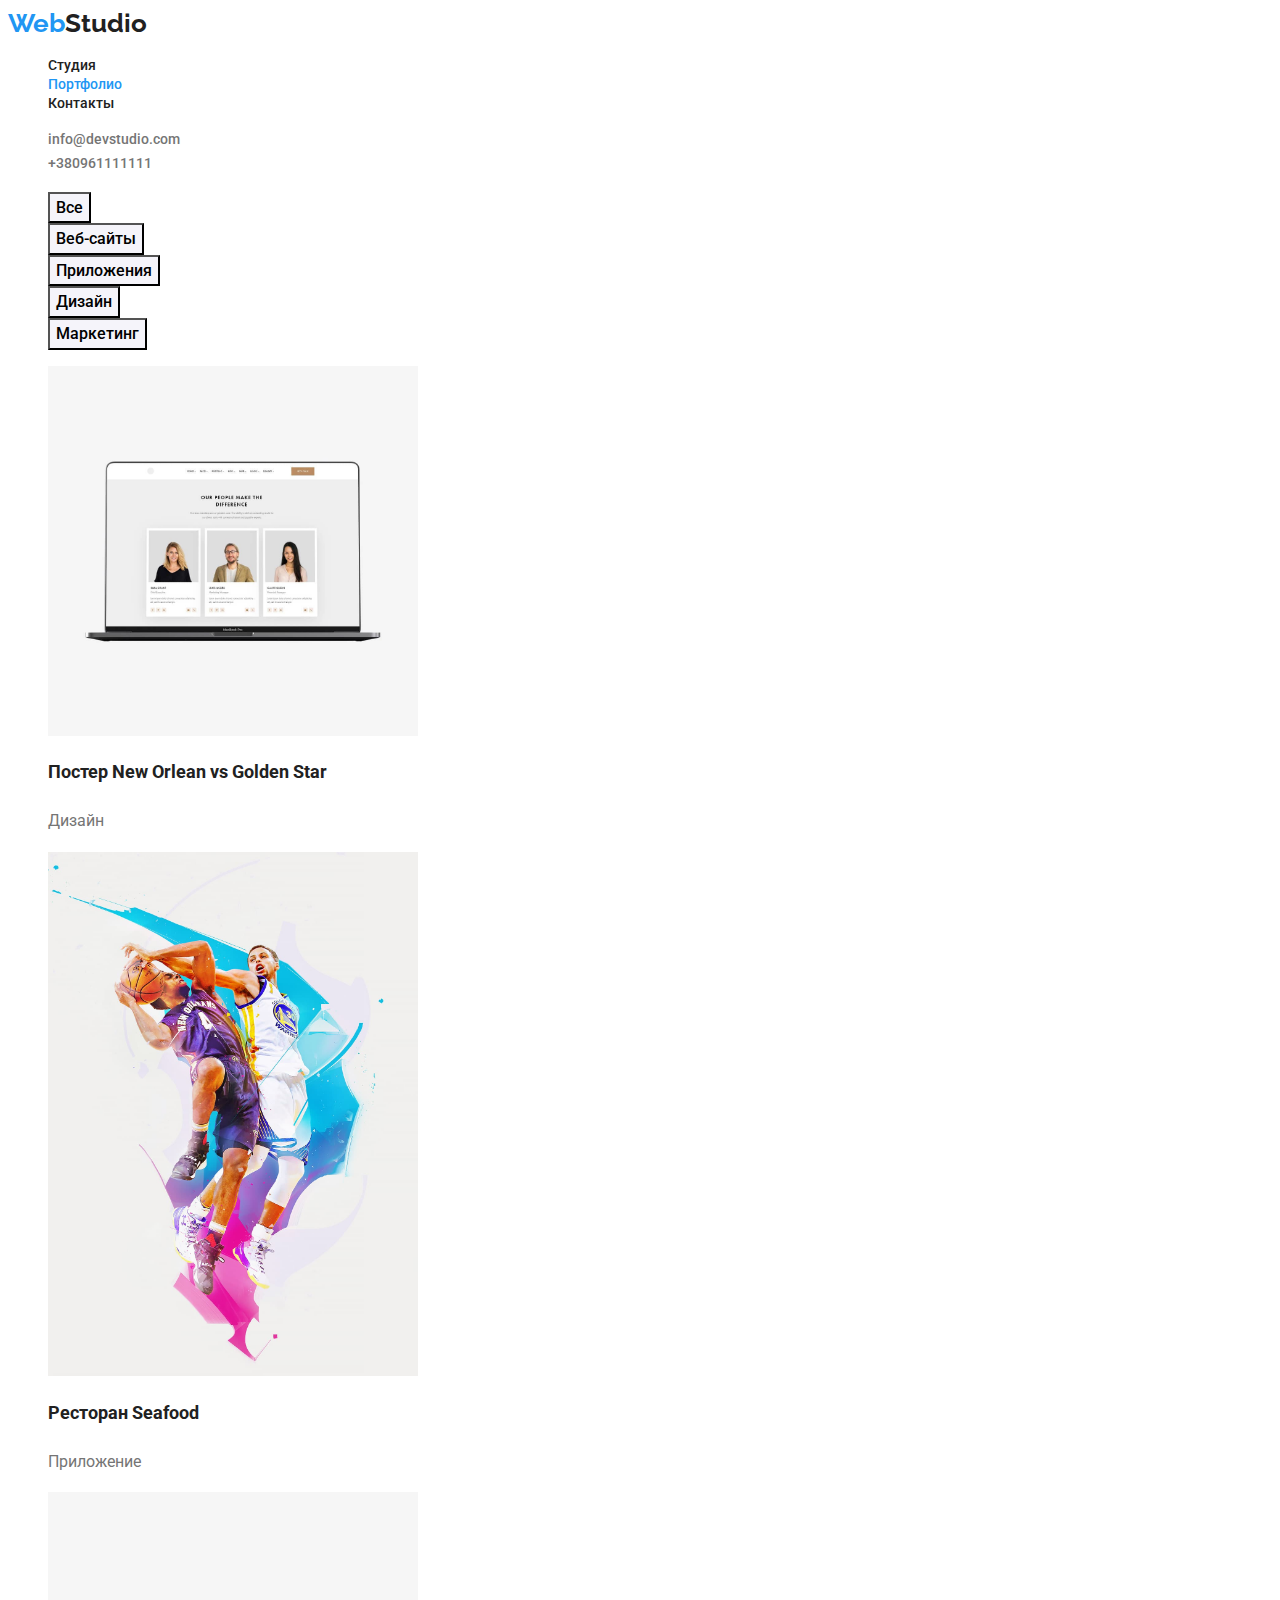
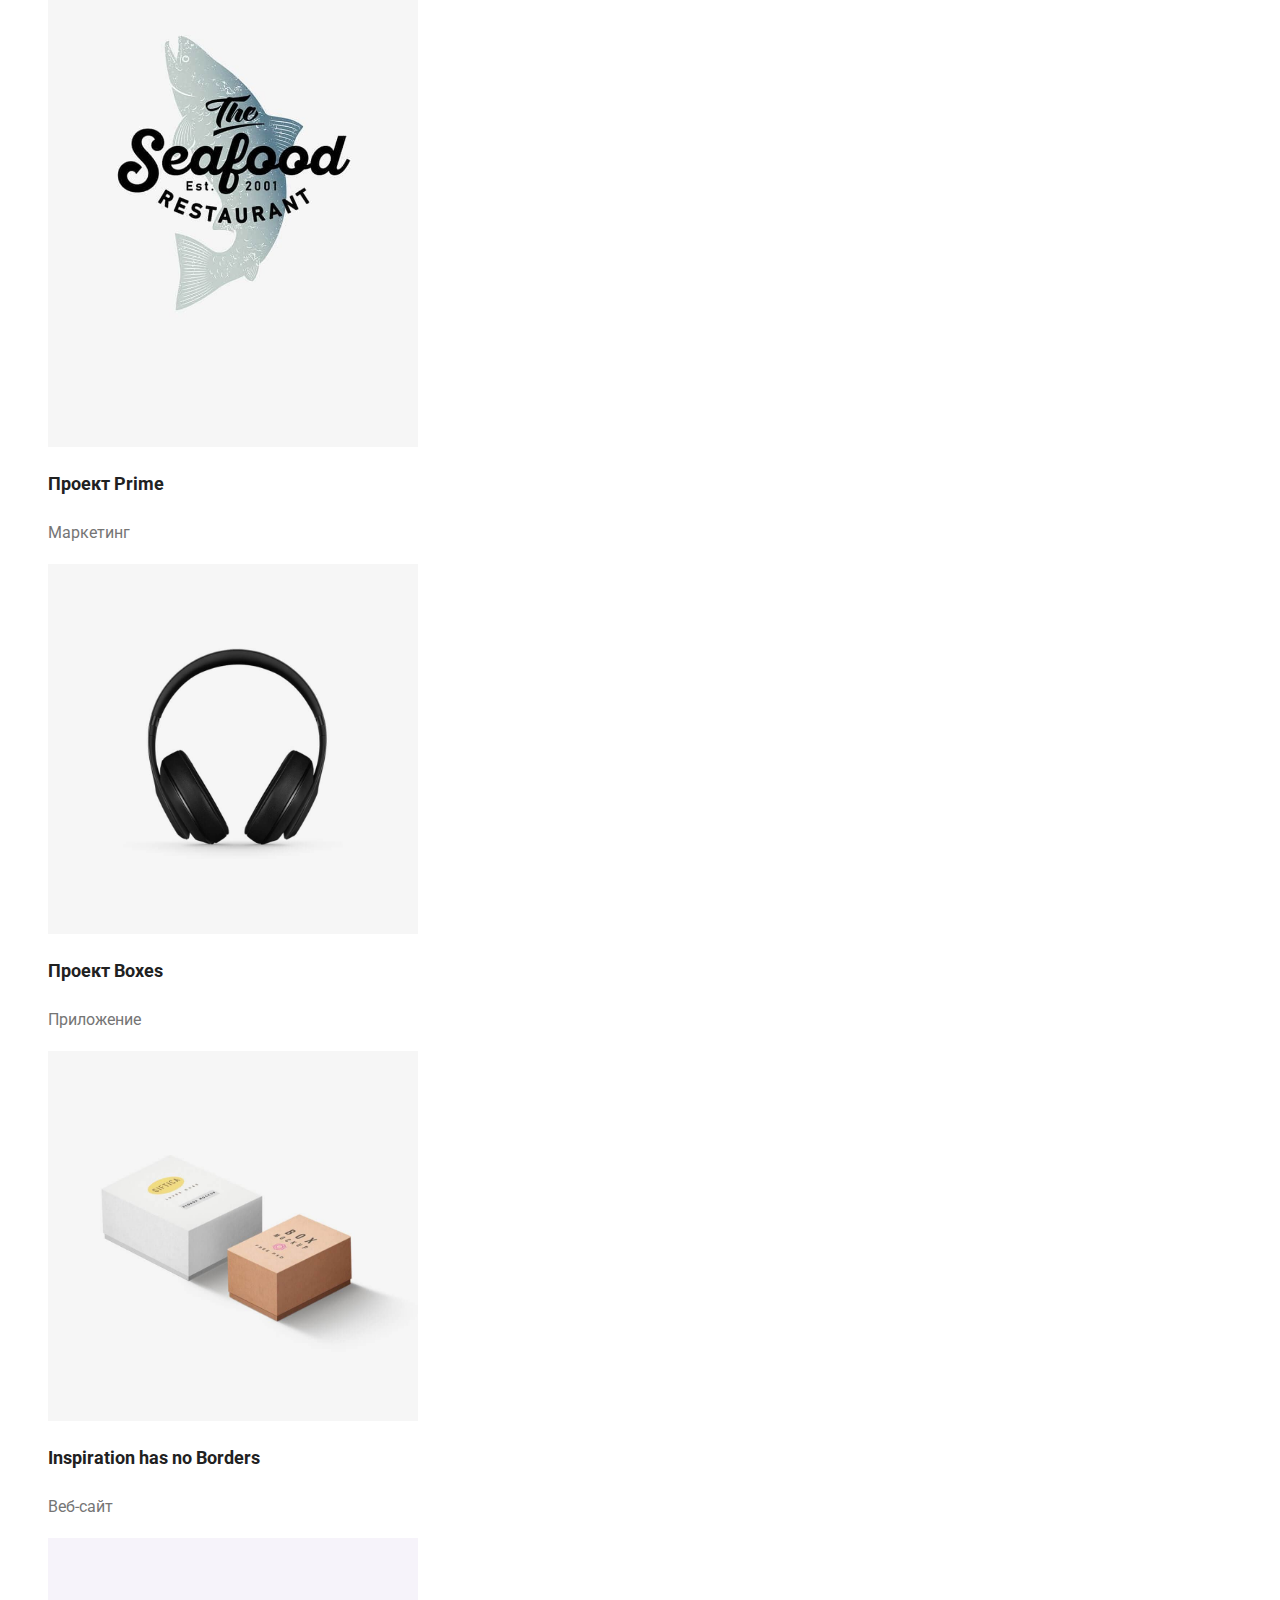
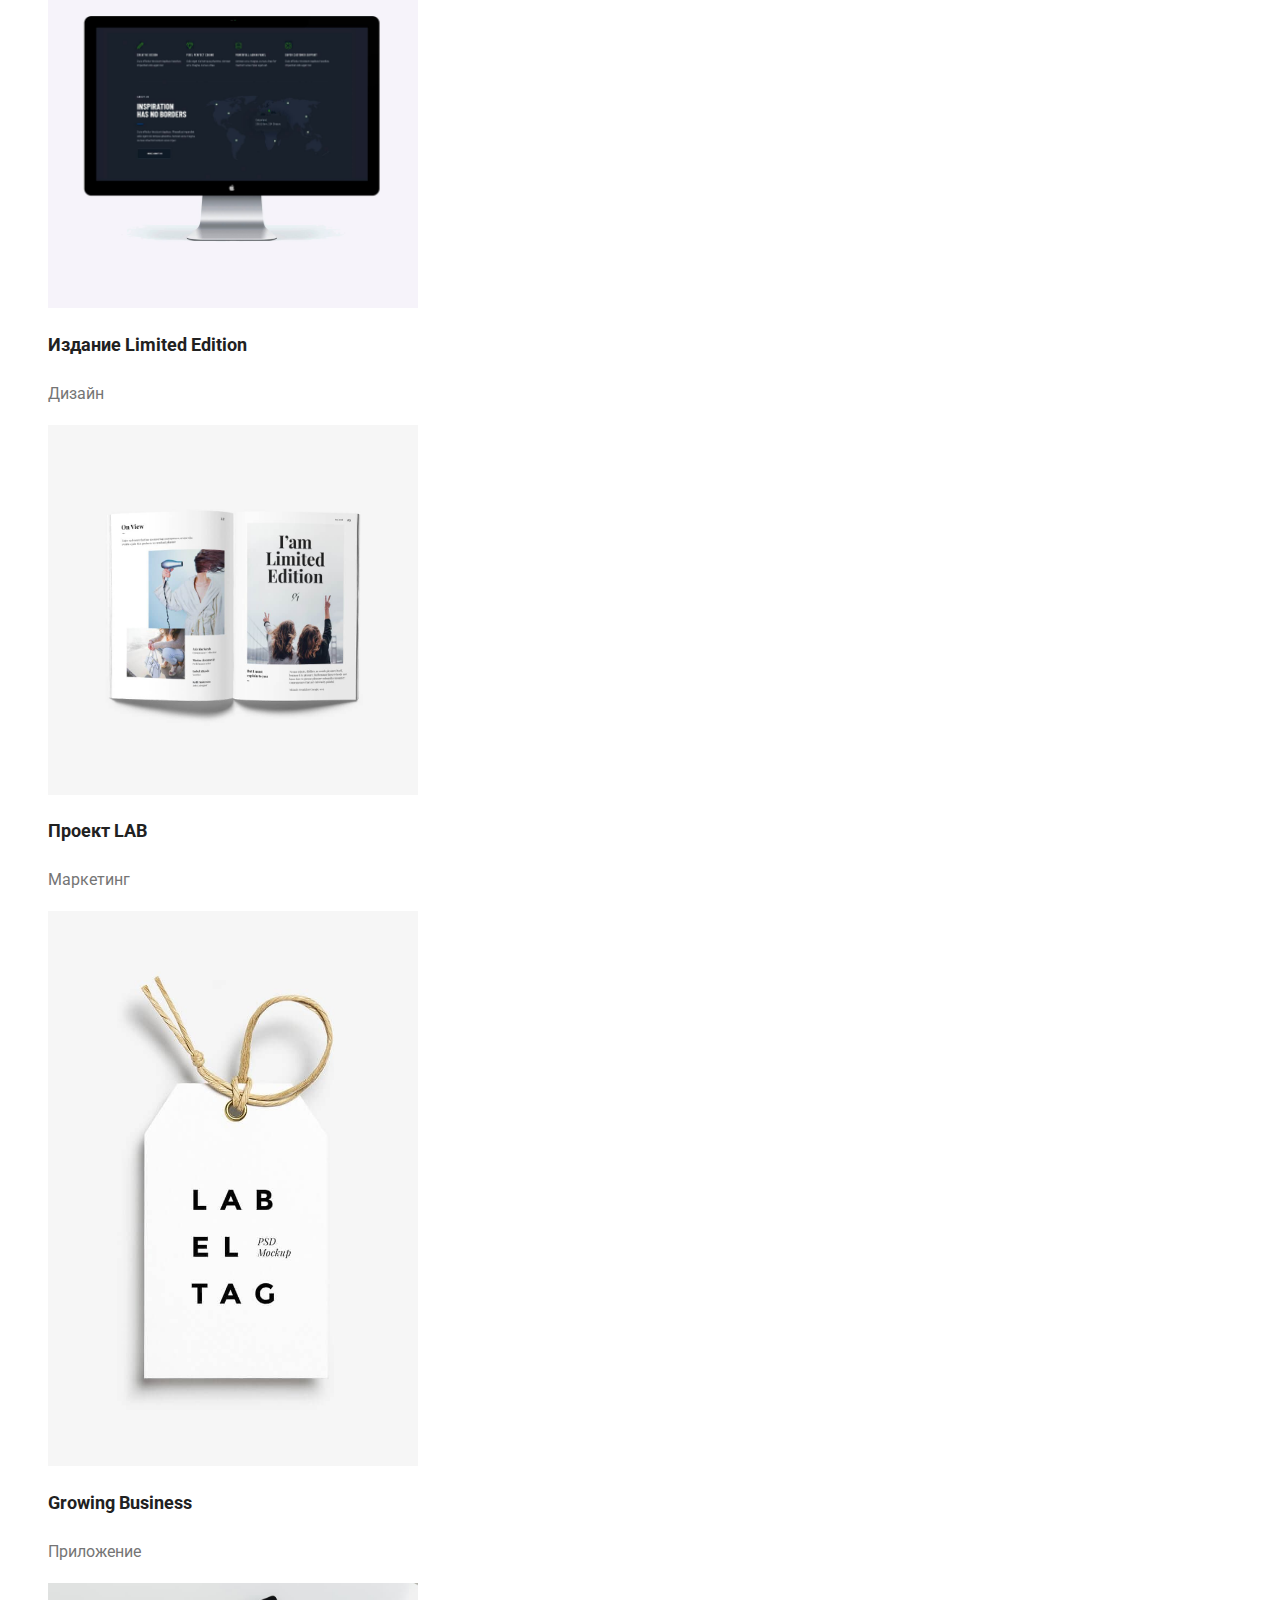
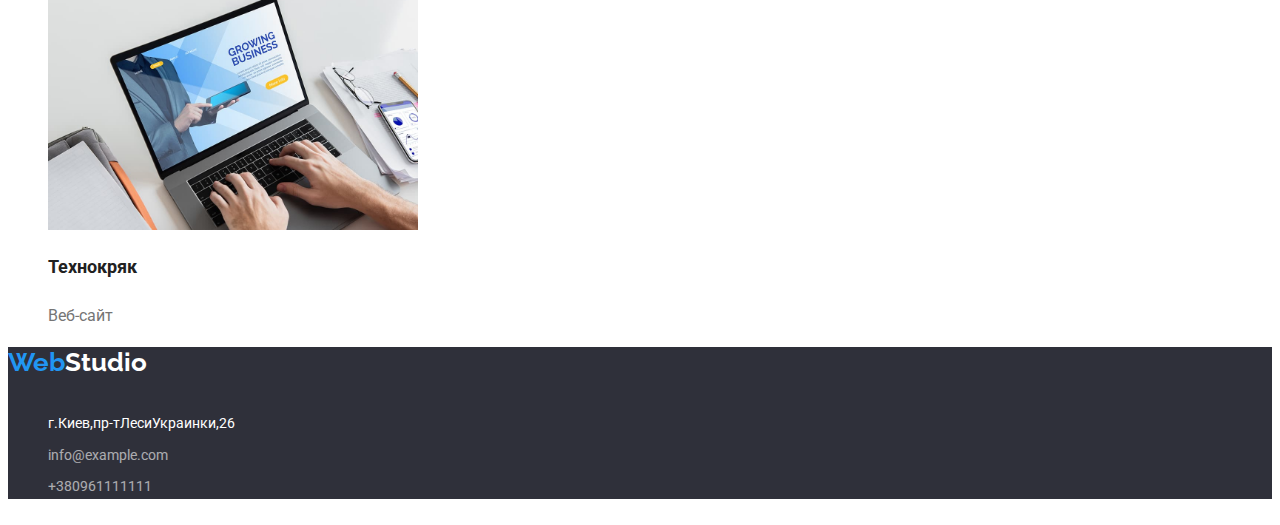
<file: portfolio.html>
<!DOCTYPE html>
<html lang="en">
  <head>
    <meta charset="UTF-8" />
    <meta http-equiv="X-UA-Compatible" content="IE=edge" />
    <meta name="viewport" content="width=device-width, initial-scale=1.0" />
    <title>Home work 2</title>
    <link
      href="https://fonts.googleapis.com/css2?family=Raleway:wght@700&family=Roboto:wght@400;500;700;900&display=swap"
      rel="stylesheet"
    />
    <link rel="stylesheet" href="css/styles.css" />
  </head>
  <body>
    <!-- Шапка сайта -->
    <header>
      <nav>
        <a href="./index.html" class="logo"
          ><span class="logo-header">Web</span>Studio</a
        >

        <ul class="site-nav list">
          <li>
            <a href="./index.html" class="list-link">Студия</a>
          </li>
          <li>
            <a href="./portfolio.html" class="list-link link-current"
              >Портфолио</a
            >
          </li>
          <li>
            <a href="Контакты" class="list-link">Контакты</a>
          </li>
        </ul>
      </nav>

      <ul class="list">
        <li>
          <a href="mailto:info@devstudio.com" class="list-link link-cont"
            >info@devstudio.com</a
          >
        </li>
        <li>
          <a href="tel:+380961111111" class="list-link link-cont"
            >+380961111111</a
          >
        </li>
      </ul>
    </header>

    <main>
      <section>
        <!-- <h1> Примеры робот <h1>   -->
        <ul class="list">
          <li>
            <button type="button" class="buttons">Все</button>
          </li>
          <li>
            <button type="button" class="buttons">Веб-сайты</button>
          </li>
          <li>
            <button type="button" class="buttons">Приложения</button>
          </li>
          <li>
            <button type="button" class="buttons">Дизайн</button>
          </li>
          <li>
            <button type="button" class="buttons">Маркетинг</button>
          </li>
        </ul>

        <ul class="list">
          <li>
            <img src="./images/laptop.jpg" alt="Ноутбук Macbook" width="370" />
            <h2 class="text-image">Постер New Orlean vs Golden Star</h2>
            <p class="text-description">Дизайн</p>
          </li>
          <li>
            <img
              src="./images/basketball.jpg"
              alt="Борьба за мяч"
              width="370"
            />
            <h2 class="text-image">Ресторан Seafood</h2>
            <p class="text-description">Приложение</p>
          </li>
          <li>
            <img
              src="./images/restaurant.jpg"
              alt="Ресторан с морской кухней"
              width="370"
            />
            <h2 class="text-image">Проект Prime</h2>
            <p class="text-description">Маркетинг</p>
          </li>
          <li>
            <img
              src="./images/airphone.jpg"
              alt="Черные беспроводные наушники"
              width="370"
            />
            <h2 class="text-image">Проект Boxes</h2>
            <p class="text-description">Приложение</p>
          </li>
          <li>
            <img
              src="./images/cubes.jpg"
              alt="Два кубика разного цвета"
              width="370"
            />
            <h2 class="text-image">Inspiration has no Borders</h2>
            <p class="text-description">Веб-сайт</p>
          </li>
          <li>
            <img
              src="./images/screen.jpg"
              alt="Портативный экран компьютера"
              width="370"
            />
            <h2 class="text-image">Издание Limited Edition</h2>
            <p class="text-description">Дизайн</p>
          </li>
          <li>
            <img
              src="./images/magazine.jpg"
              alt="Раскрытый журнал"
              width="370"
            />
            <h2 class="text-image">Проект LAB</h2>
            <p class="text-description">Маркетинг</p>
          </li>
          <li>
            <img
              src="./images/lab.jpg"
              alt="Белая бирка с надписями"
              width="370"
            />
            <h2 class="text-image">Growing Business</h2>
            <p class="text-description">Приложение</p>
          </li>
          <li>
            <img
              src="./images/noutes.jpg"
              alt="Работа за ноутбуком"
              width="370"
            />
            <h2 class="text-image">Технокряк</h2>
            <p class="text-description">Веб-сайт</p>
          </li>
        </ul>
      </section>
    </main>
    <footer class="foot">
      <a href="./index.html" class="logo"
        ><span class="logo-header">Web</span
        ><span class="logo-footer">Studio</span></a
      >
      <address>
        <ul class="list">
          <li>
            <a href="https://goo.gl/maps/P4V3GdsKR6i7VE34A" class="link-adress"
              >г.Киев,пр-тЛесиУкраинки,26</a
            >
          </li>
          <li>
            <a href="mailto:info@example.com" class="foot-cont"
              >info@example.com</a
            >
          </li>
          <li>
            <a href="tel:+380961111111" class="foot-cont">+380961111111</a>
          </li>
        </ul>
      </address>
    </footer>
  </body>
</html>
</file>
<file: css/styles.css>
:root {
  --background-color: #ffffff;
  --secondary-background-color: #2f303a;
  --primary-color: #212121;
  --secondary-color: #2196f3;
  --buttons-color: #f5f4fa;
  --contacts-color: #757575;
}

body {
  background-color: var(--background-color);
  font-family: Roboto, sans-serif;
  color: var(--primary-color);
}

.logo {
  color: var(--primary-color);
  font-family: Raleway, sans-serif;
  font-weight: 700;
  font-size: 26px;
  line-height: 1.19;
  text-decoration: none;
  font-style: normal;
}

.foot {
  background-color: var(--secondary-background-color);
  color: var(--background-color);
  font-weight: 700;
  font-size: 26px;
  line-height: 1.19;

  text-decoration: none;
  font-style: normal;
}

.logo-header {
  color: var(--secondary-color);
}

.logo-footer {
  color: var(--background-color);
}

.section {
  background-color: var(--secondary-background-color);
}

.section-images {
  background-color: var(--buttons-color);
}

.text {
  color: var(--background-color);
  font-weight: 900;
  font-size: 44px;
  line-height: 1.36;
  text-transform: uppercase;
}

.text-adv {
  text-transform: uppercase;
}

.text-image {
  font-weight: 700;
  font-size: 18px;
  line-height: 2;
}

.text-description {
  color: var(--contacts-color);
  font-size: 16px;
  line-height: 1.87;
}

.text-script {
  color: var(--contacts-color);
  font-size: 14px;
  line-height: 1.71;
}

.text-list {
  color: var(--primary-color);
  font-weight: 700;
  font-size: 14px;
  line-height: 1.14;
}

.text-main {
  color: var(--primary-color);
  font-weight: 700;
  font-size: 36px;
  line-height: 1.17;
}

.text-name {
  color: var(--primary-color);
  font-weight: 500;
  font-size: 16px;
  line-height: 1.19;
}

.text-job {
  color: var(--contacts-color);
  font-size: 16px;
  line-height: 1.9;
}

.buttons {
  background-color: var(--buttons-color);
  font-family: inherit;
  font-weight: 500;
  font-size: 16px;
  line-height: 1.6;
  font-style: Normal;
  cursor: pointer;
}

.buttons:hover,
.buttons:focus {
  background-color: var(--secondary-color);
  color: var(--background-color);
}

.button-one {
  background-color: var(--secondary-color);
  font-family: inherit;
  font-weight: 700;
  font-size: 16px;
  line-height: 1.6;
  font-style: Medium;
  cursor: pointer;
}

.button-one,
.button-one {
  color: var(--background-color);
}

.list {
  list-style: none;
}

.site-nav .link-current {
  color: var(--secondary-color);
}

.list-link {
  color: var(--primary-color);
  font-weight: 500;
  font-size: 14px;
  line-height: 1.14;
  text-decoration: none;
  font-style: normal;
}

.list-link:hover,
.list-link:focus {
  color: var(--secondary-color);
}

.list-item {
  list-style-type: none;
}

.list-footer {
  font-weight: 400;
}

.link-cont {
  font-weight: 500;
  font-size: 14px;
  line-height: 1.7;
  text-decoration: none;
  font-style: normal;
  color: var(--contacts-color);
}

.link-cont:hover,
.link-cont:focus {
  color: var(--secondary-color);
}

.link-adress {
  color: var(--background-color);
  font-weight: 400;
  font-size: 14px;
  line-height: 1.7;
  text-decoration: none;
  font-style: normal;
}

.link-adress:hover,
.link-adress:focus {
  color: var(--secondary-color);
}

.foot-cont {
  font-weight: 400;
  font-size: 14px;
  line-height: 1.7;
  text-decoration: none;
  font-style: normal;
  color: var(--background-color);
  opacity: 60%;
}

.foot-cont:hover,
.foot-cont:focus {
  color: var(--secondary-color);
}
</file>
